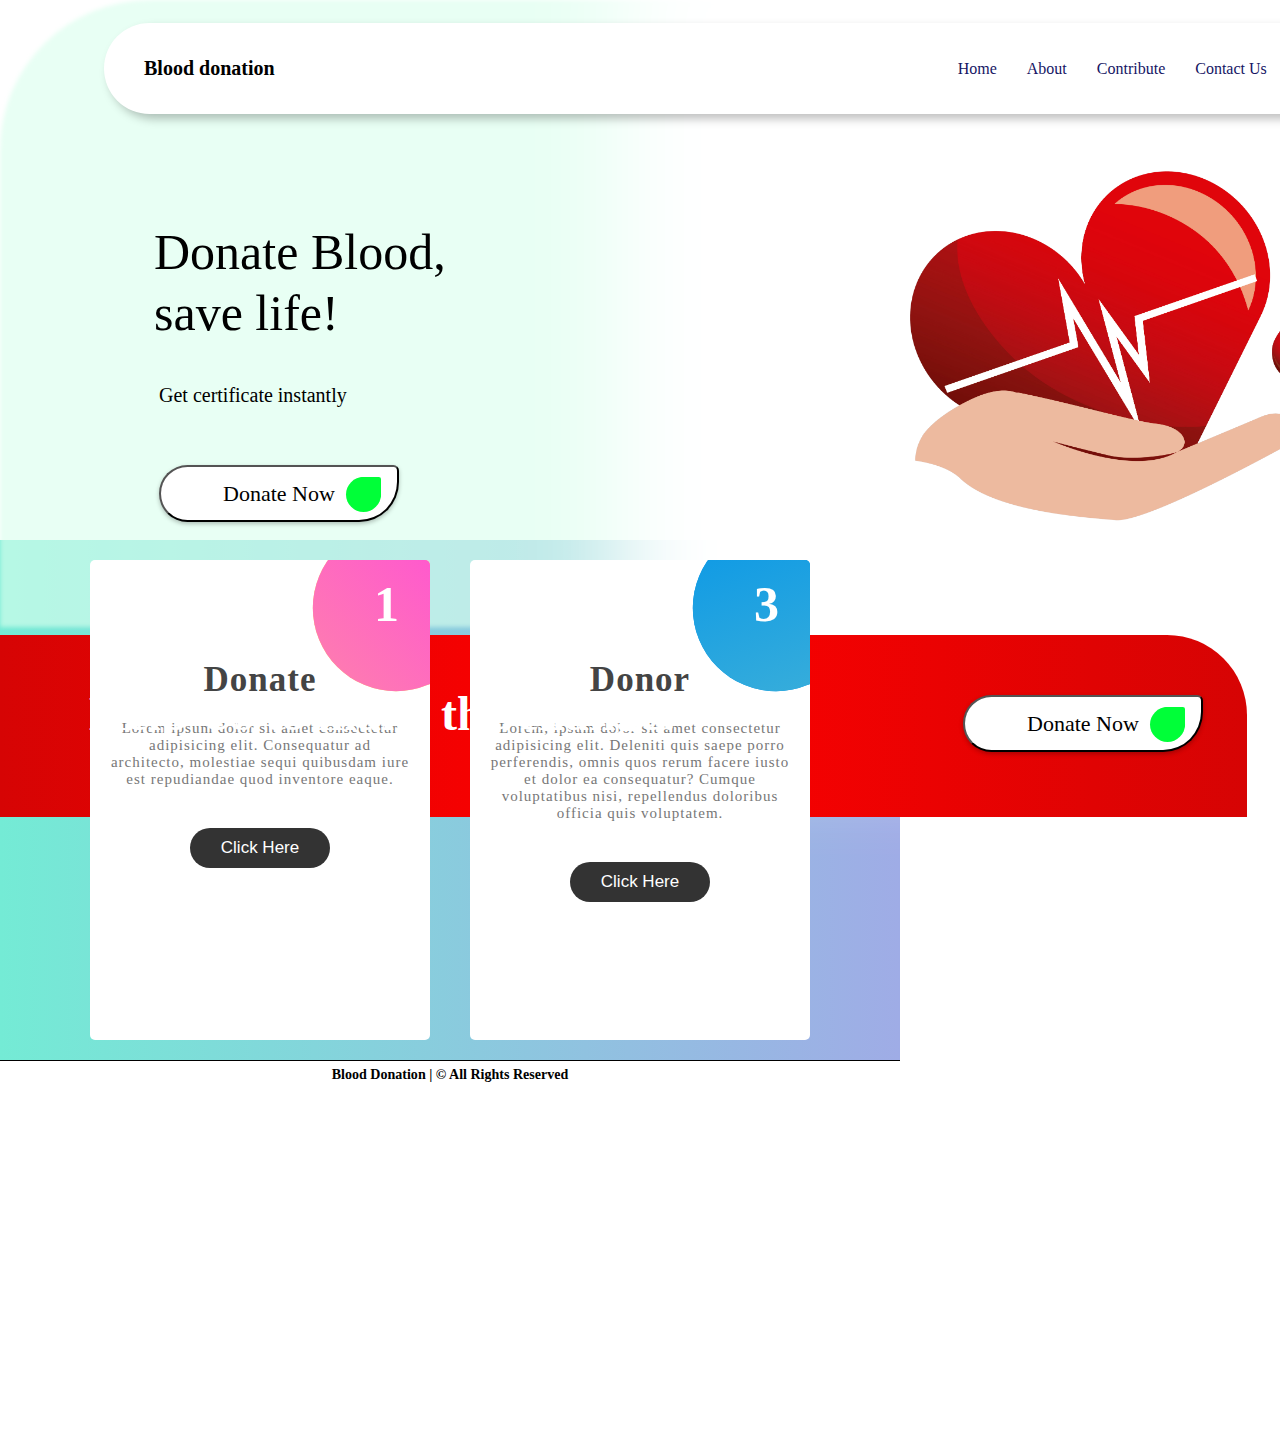
<file: index.html>
<!DOCTYPE html>
<html lang="en">

<head>
    <meta charset="UTF-8">
    <meta http-equiv="X-UA-Compatible" content="IE=edge">
    <meta name="viewport" content="width=device-width, initial-scale=1.0">
    <title>Blood Donation - Home</title>
    <link rel="stylesheet" href="style.css">
    
</head>

<body>
    <nav>
        <h6> Blood donation </h6>
        <div class="navigation">
            <ul>
                <li><a href="/index.html">Home</a></li>
                <li><a href="/about.html">About</a></li>
                <li><a href="/contribute.html">Contribute</a></li>
                <li><a href="/contact.html">Contact Us</a></li>
                <li><a href="/login.html">Login</a></li>
            </ul>
        </div>
    </nav>

    <div class="content">
        
        <h6>Donate Blood,<br>save life!</h6>
        <p>Get certificate instantly</p>
        <a href="/contribute.html"><button class="btn">Donate Now<span class="circle"></span><span class="sqr"></span></button></a>
        <div class="left"></div>
        <div class="right"></div>
        <img src="R.png" alt="bloood">

        <div class="bracket">
            <h6>Help Us to make the change!</h6>
            <a href="/contribute.html"><button class="btn2">Donate Now<span class="circle2"></span><span class="sqr2"></span></button></a>
        </div>
    </div>

    <div class="card">
        <div class="box">
            <h3>Donate</h3>
            <p>Lorem ipsum dolor sit amet consectetur adipisicing elit. Consequatur ad architecto, molestiae sequi quibusdam iure est repudiandae quod inventore eaque.</p>
            <a href="#"><button>Click Here</button></a>
            <span class="count">1</span>
        </div>

        

        <div class="box">
            <h3>Donor</h3>
            <p>Lorem, ipsum dolor sit amet consectetur adipisicing elit. Deleniti quis saepe porro perferendis, omnis quos rerum facere iusto et dolor ea consequatur? Cumque voluptatibus nisi, repellendus doloribus officia quis voluptatem.</p>
            <a href="#"><button>Click Here</button></a>
            <span class="count">3</span>
        </div>
    </div>

    <!--Foooter Section-->

    <footer>
        <div class="footer-content">
            <h3>Blood Donation | © All Rights Reserved</h3>            
        </div>
    </footer>
</body>

</html>
</file>
<file: style.css>
* {
    margin: 0;
    padding: 0;
}

body{
    overflow-x: hidden;
    height: 100vh;
    width: 100vh;
}
nav {
    display: flex;
    flex-direction: row;
    justify-content: space-between;
    align-items: center;
    position: absolute;
    padding-left: 40px;
    width: 1231px;
    height: 91px;
    left: 104px;
    top: 23px;
    background: #FFFFFF;
    box-shadow: 5px 5px 10px rgba(0, 0, 0, 0.25);
    border-radius: 50px;
    z-index: 1;
}

nav h6 {
    cursor: pointer;
    font-size: 20px;
}

nav .navigation ul {
    display: flex;
    justify-content: flex-end;
    align-items: center;
    padding-right: 40px;
}

nav .navigation ul li {
    list-style: none;
    margin-left: 30px;
}

nav .navigation ul li a {
    text-decoration: none;
    color: rgb(21, 21, 100);
    font-size: 16px;
    font-weight: 500;
    transition: 0.3s ease;
}


.content h6 {
    
    position: absolute;
    width: 400vh;
    height: 100vh;
    left: 154px;
    top: 222px;
    z-index: 1;
    font-family: 'Inter';
    font-style: normal;
    font-weight: 400;
    font-size: 50px;
    line-height: 61px;
    color: #000000;
}

.content p {
    position: absolute;
    width: 372px;
    height: 24px;
    left: 159px;
    top: 383px;
    z-index: 1;
    font-family: 'Inter';
    font-style: normal;
    font-weight: 400;
    font-size: 20px;
    line-height: 24px;

    color: #000000;
}

.content button {
    position: absolute;
    width: 240px;
    height: 57px;
    left: 159px;
    top: 465px;
    z-index: 1;
    background: #FFFFFF;
    box-shadow: 0px 2px 4px rgba(0, 0, 0, 0.25);
    border-radius: 50px 10px 70px 50px;
    font-family: 'Inter';
    font-style: normal;
    font-weight: 400;
    font-size: 22px;
    cursor: pointer;
}

.content .btn .circle {
    position: absolute;
    width: 35px;
    height: 35px;
    top: 10px;
    left: 185px;
    border-radius: 50%;
    background: #00FF38;
}

.content .btn .sqr {
    position: absolute;
    width: 21px;
    height: 21px;
    top: 10px;
    left: 199px;
    border-radius: 10%;
    background: #00FF38;
}

.left {
    position: absolute;
    width: 1440px;
    height: 627px;
    left: 0px;
    top: 0px;

    background: rgba(219, 255, 238, 0.64);
    filter: blur(2px);
    border-radius: 150px 0px 0px 0px;
}

.right {
    position: absolute;
    width: 931.5px;
    height: 839px;
    left: 617.39px;
    top: -92px;

    background: #FFFFFF;
    border: 1px solid #FFFFFF;
    filter: blur(50px);
}

.content img {
    /* R 1 */

    position: absolute;
    width: 500px;
    height: 402px;
    left: 900px;
    top: 150px;
}

.bracket {
    position: absolute;
    width: 1247px;
    height: 182px;
    left: 0px;
    top: 635px;
    background: linear-gradient(to right, rgb(214, 4, 4), red, rgb(214, 4, 4));
    border-radius: 0px 80px 0px 0px;
}

.bracket h6 {
    display: flex;
    position: absolute;
    width: 717px;
    height: 58px;
    left: 89px;
    top: 50px;
    font-family: 'Inter';
    font-style: normal;
    font-weight: 700;
    font-size: 48px;
    line-height: 58px;
    /* identical to box height */
    color: #fff;
}

.bracket .btn2 {
    position: absolute;
    width: 240px;
    height: 57px;
    left: 963px;
    top: 60px;
}

.bracket .btn2 .circle2{
    position: absolute;
    width: 35px;
    height: 35px;
    top: 10px;
    left: 185px;
    border-radius: 50%;
    background: #00FF38;
}

.bracket .btn2 .sqr2{
    position: absolute;
    width: 21px;
    height: 21px;
    top: 10px;
    left: 199px;
    border-radius: 10%;
    background: #00FF38;
}

.card{
    display: flex;
    margin-top: 60%;
    flex-wrap: wrap;
    justify-content: center;
    align-items: center;
    background-color: #74EbD5;
    background-image: linear-gradient(90deg, #74ebd5 0%, #9face6 100%);
}

.box{
    width: 300px;
    height: 380px;
    background-color: #fff;
    border-radius: 5px;
    padding: 20px;
    padding-top: 80px;
    margin: 20px;
    text-align: center;
    letter-spacing: 1px;
    box-shadow: 0, 3px, 5px, rgba(0, 0, 0, 0.3);
    overflow: hidden;
    position: relative;
    z-index: 0;
}

.box h3{
    font-size: 35px;
    padding: 20px 0; 
    color: #444;
}

.box p{
    font-size: 15px;
    color: #777;
}

.box button{
    width: 140px;
    height: 40px;
    background-color: #333;
    color: #fff;
    border: none;
    outline: none;
    font-size: 17px;
    cursor: pointer;
    border-radius: 50px;
    margin-top: 40px;
}

.box button:hover{
    letter-spacing: 2px;
    opacity: 0.8;
}

.box::before{
    width: 100%;
    height: 100%;
    content: '';
    position: absolute;
    top: 0;
    left: 0;
    z-index: -1;
}

.box::after{
    width: 100%;
    height: 100%;
    background-color: #fbda61;
    background-image: linear-gradient(45deg, #fbda61 0%, #ff5acd 100%);
    content: '';
    position: absolute;
    top: 0;
    left: 0;
    z-index: -2;
    clip-path: circle(20% at 90% 10%);
    transition: .2s;
}

.box .count{
    position: absolute;
    top: 15px;
    right: 30px;
    font-size: 50px;
    font-weight: bolder;
    color: #fff;
}

.box:nth-child(2)::after{
    background-color: #0093e9;
    background-image: linear-gradient(160deg, #0093e9 0%, #80d0c7 100%);
}

.box:nth-child(3)::after{
    background-color: #08aeea;
    background-image: linear-gradient(0deg, #08aeea 0%, #2af598 100%);
}

.box:hover::after{
    clip-path: circle(100%);
}

.box:hover{
    color: #fff;
}

.box:hover h3{
    color: #fff;
}

.box:hover p{
    color: #fff;
}

.box:hover button{
    color: #333;
    background-color: #fff;
}

.box:hover::before{
    background-color: rgba(0, 0, 0, 0.1);
}

footer{
    
    padding: 5px;
    background: #fff;
    border-top: 1px solid black;
}

.footer-content{
    font-size: 12px;
    display: flex;
    color: #000;
    align-items: center;
    justify-content: center;
}

/* About Section */

.container{
    display: flex;
    height: 30%;
    background-color: #000;
}

h1{
    position: absolute;
    display: flex;
    align-items: center;
    justify-content: center;
    margin-top: 26vh;
    z-index: 1;
    left: 45%;
}

#name{
    width: 300px;
}
</file>
